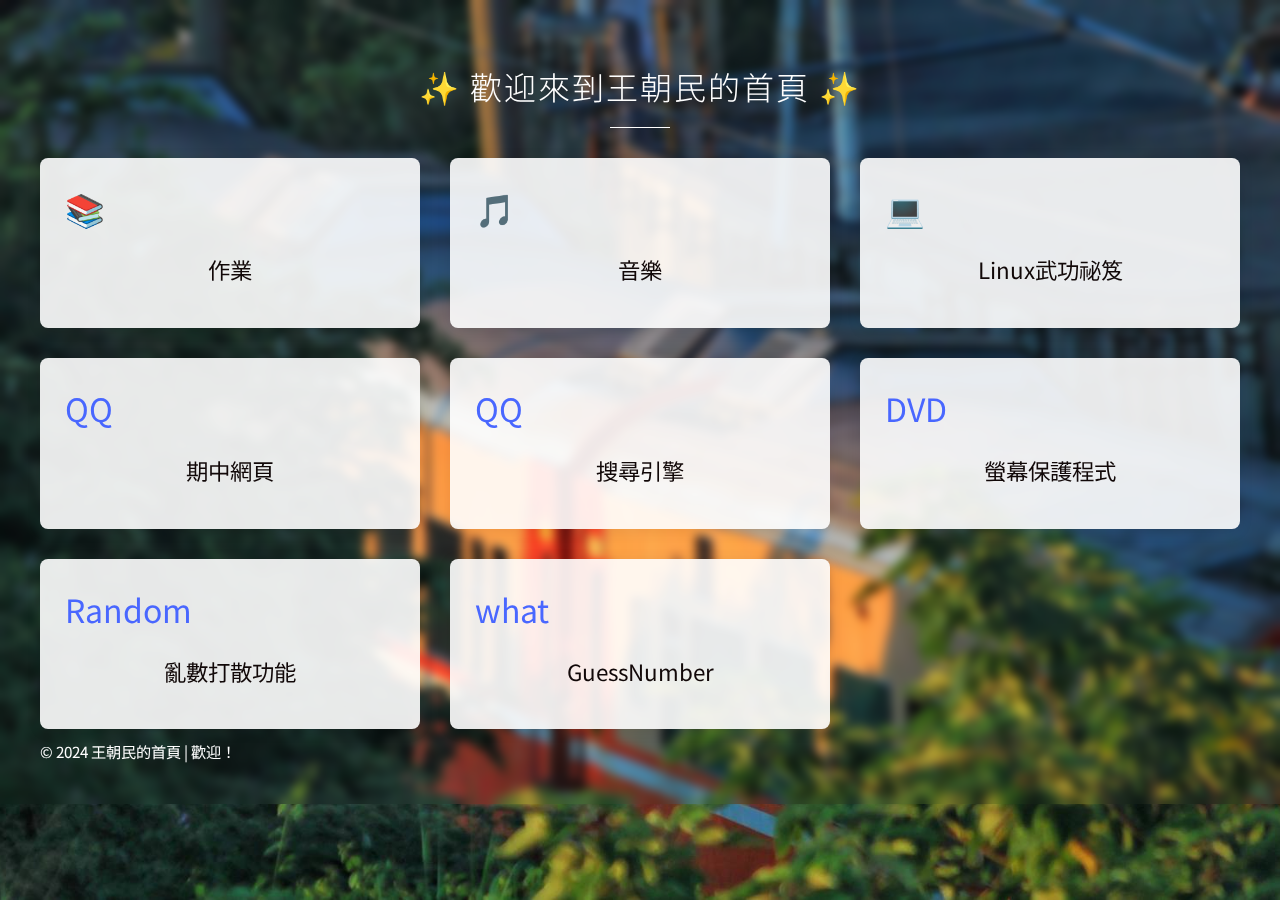
<file: index.htm>
<!DOCTYPE html>
<html lang="en">

<head>
    <meta charset="UTF-8">
    <meta name="viewport" content="width=device-width, initial-scale=1.0, maximum-scale=1.0, user-scalable=no">
    <title>王朝民的首頁</title>
    <link rel="stylesheet" href="./style.css">
</head>

<body>
    <div class="container">
        <header class="main-header">
            <h1>✨ 歡迎來到王朝民的首頁 ✨</h1>
        </header>

        <section class="nav-grid">
            <div class="nav-item">
                <div class="card">
                    <div class="card-content">
                        <a href="wang1.htm">
                            <span class="icon">📚</span>
                            <h2>作業</h2>
                        </a>
                    </div>
                </div>
            </div>
            <div class="nav-item">
                <div class="card">
                    <div class="card-content">
                        <a href="musicshare.htm">
                            <span class="icon">🎵</span>
                            <h2>音樂</h2>
                        </a>
                    </div>
                </div>
            </div>
            <div class="nav-item">
                <div class="card">
                    <div class="card-content">
                        <a href="wang3.htm">
                            <span class="icon">💻</span>
                            <h2>Linux武功祕笈</h2>
                        </a>
                    </div>
                </div>
            </div>
            <div class="nav-item">
                <div class="card">
                    <div class="card-content">
                        <a href="midexam.htm">
                            <span class="icon">QQ</span>
                            <h2>期中網頁</h2>
                        </a>
                    </div>
                </div>
            </div>
            <div class="nav-item">
                <div class="card">
                    <div class="card-content">
                        <a href="serch.htm">
                            <span class="icon">QQ</span>
                            <h2>搜尋引擎</h2>
                        </a>
                    </div>
                </div>
            </div>
            <div class="nav-item">
                <div class="card">
                    <div class="card-content">
                        <a href="scrp.htm">
                            <span class="icon">DVD</span>
                            <h2>螢幕保護程式</h2>
                        </a>
                    </div>
                </div>
            </div>
            <div class="nav-item">
                <div class="card">
                    <div class="card-content">
                        <a href="ran.htm">
                            <span class="icon">Random</span>
                            <h2>亂數打散功能</h2>
                        </a>
                    </div>
                </div>
            </div>
            <div class="nav-item">
                <div class="card">
                    <div class="card-content">
                        <a href="guess1.htm">
                            <span class="icon">what</span>
                            <h2>GuessNumber</h2>
                        </a>
                    </div>
                </div>
            </div>
        </section>

        <footer class="main-footer">
            <div class="footer-content">
                <p>© 2024 王朝民的首頁 | 歡迎！</p>
            </div>
        </footer>
    </div>
</body>

</html>
</file>
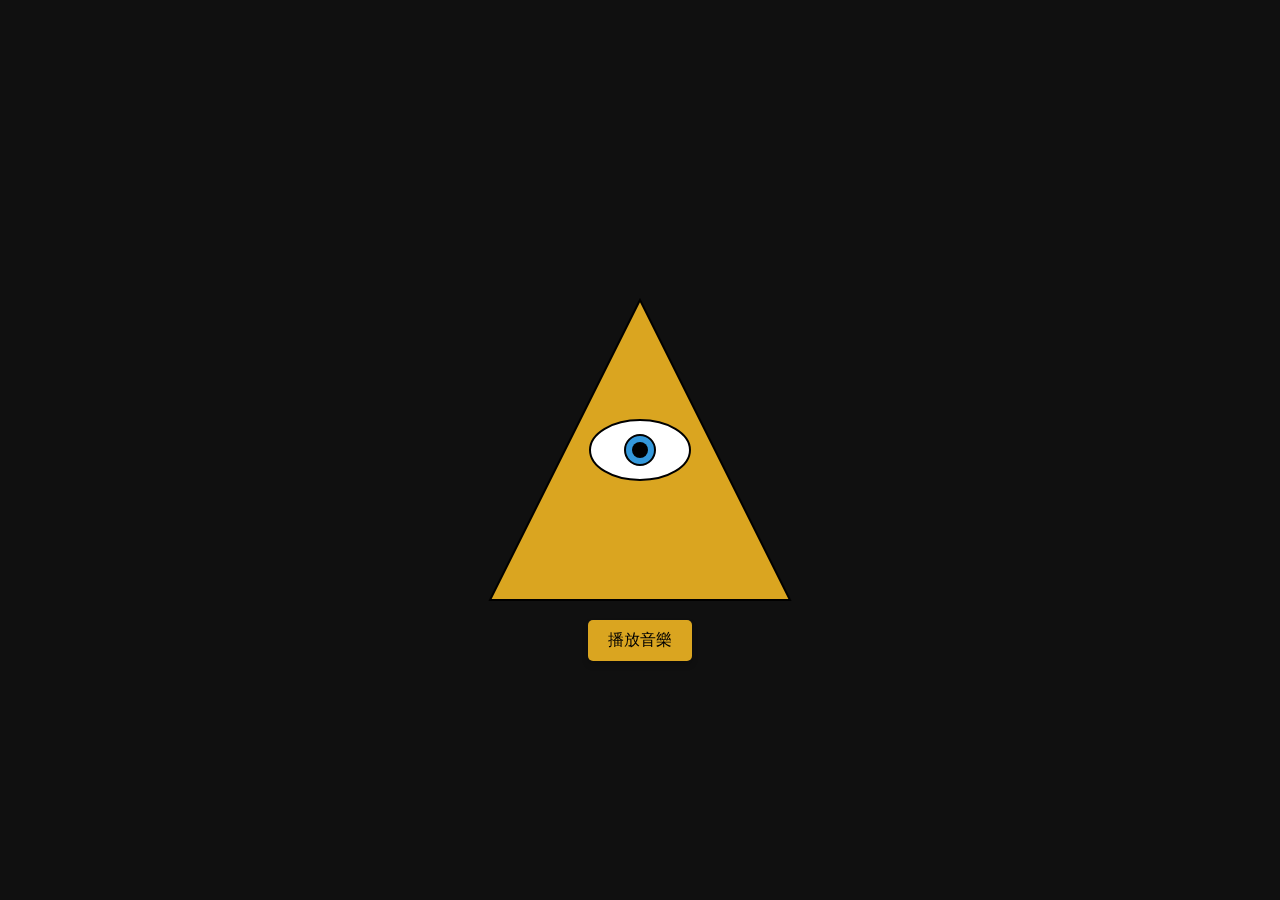
<file: canvas.htm>
<!DOCTYPE html>
<html lang="en">
<head>
  <meta charset="UTF-8">
  <meta name="viewport" content="width=device-width, initial-scale=1.0">
  <title>金字塔之眼 - Canvas版</title>
  <style>
    body {
      margin: 0;
      overflow: hidden;
      background-color: #101010;
    }
    canvas {
      display: block;
    }
    .music-button {
      position: absolute;
      padding: 10px 20px;
      font-size: 16px;
      background-color: goldenrod;
      color: #000;
      border: none;
      border-radius: 5px;
      cursor: pointer;
      box-shadow: 0 4px 6px rgba(0, 0, 0, 0.2);
      transform: translateX(-50%);
    }
    .music-button:hover {
      background-color: orange;
    }
  </style>
</head>
<body>
  <canvas id="pyramidCanvas"></canvas>
  <!-- 播放音樂按鍵 -->
  <button class="music-button" id="playMusicButton">播放音樂</button>
  
  <!-- 音樂來源 -->
  <audio id="backgroundMusic" loop>
    <source src="coolbgm.mp3" type="audio/mp3">
  </audio>

  <script>
    const canvas = document.getElementById("pyramidCanvas");
    const ctx = canvas.getContext("2d");
    const playMusicButton = document.getElementById("playMusicButton");

    canvas.width = window.innerWidth;
    canvas.height = window.innerHeight;

    const centerX = canvas.width / 2; // 畫布中心X軸
    const centerY = canvas.height / 2; // 畫布中心Y軸
    const pyramidHeight = 300; // 金字塔高度

    const eyeWidth = 50; // 眼睛寬度 (縮小版)
    const eyeHeight = 30; // 眼睛高度 (縮小版)
    const pupilRadius = 8; // 瞳孔大小
    const irisRadius = 15; // 眼珠大小

    // 繪製金字塔
    function drawPyramid() {
      ctx.fillStyle = "goldenrod";
      ctx.beginPath();
      ctx.moveTo(centerX, centerY - pyramidHeight / 2); // 金字塔頂點
      ctx.lineTo(centerX - pyramidHeight / 2, centerY + pyramidHeight / 2); // 左下角
      ctx.lineTo(centerX + pyramidHeight / 2, centerY + pyramidHeight / 2); // 右下角
      ctx.closePath();
      ctx.fill();
      ctx.strokeStyle = "black";
      ctx.stroke();
    }

    // 繪製眼睛
    function drawEye(mouseX, mouseY) {
      const eyeX = centerX; // 金字塔中心X軸
      const eyeY = centerY; // 金字塔中心Y軸

      // 眼睛外框 (橢圓)
      ctx.fillStyle = "white";
      ctx.beginPath();
      ctx.ellipse(eyeX, eyeY, eyeWidth, eyeHeight, 0, 0, Math.PI * 2);
      ctx.fill();
      ctx.strokeStyle = "black";
      ctx.lineWidth = 2;
      ctx.stroke();

      // 計算眼珠位置 (跟隨滑鼠)
      const maxDistance = 10; // 眼珠最大偏移距離
      const deltaX = mouseX - eyeX;
      const deltaY = mouseY - eyeY;
      const angle = Math.atan2(deltaY, deltaX);
      const irisX = eyeX + Math.cos(angle) * Math.min(maxDistance, Math.abs(deltaX));
      const irisY = eyeY + Math.sin(angle) * Math.min(maxDistance, Math.abs(deltaY));

      // 眼珠 (藍色)
      ctx.fillStyle = "#3498db";
      ctx.beginPath();
      ctx.arc(irisX, irisY, irisRadius, 0, Math.PI * 2);
      ctx.fill();
      ctx.stroke();

      // 瞳孔 (黑色)
      ctx.fillStyle = "black";
      ctx.beginPath();
      ctx.arc(irisX, irisY, pupilRadius, 0, Math.PI * 2);
      ctx.fill();
    }

    // 動畫主函數
    function animate(mouseX = centerX, mouseY = centerY) {
      ctx.clearRect(0, 0, canvas.width, canvas.height);
      drawPyramid();
      drawEye(mouseX, mouseY);
      requestAnimationFrame(() => animate(mouseX, mouseY));
    }

    // 滑鼠移動事件
    let mouseX = centerX;
    let mouseY = centerY;

    canvas.addEventListener("mousemove", (e) => {
      mouseX = e.clientX;
      mouseY = e.clientY;
    });

    // 初始化動畫
    animate();

    // 音樂播放功能
    const music = document.getElementById("backgroundMusic");
    let isPlaying = false;

    playMusicButton.addEventListener("click", () => {
      if (!isPlaying) {
        music.play();
        playMusicButton.textContent = "暫停音樂";
      } else {
        music.pause();
        playMusicButton.textContent = "播放音樂";
      }
      isPlaying = !isPlaying;
    });

    // 動態設定播放按鍵位置
    function positionPlayButton() {
      const buttonY = centerY + pyramidHeight / 2 + 20; // 金字塔底部 + 20px 間距
      playMusicButton.style.left = `${centerX}px`;
      playMusicButton.style.top = `${buttonY}px`;
    }

    window.addEventListener("resize", () => {
      canvas.width = window.innerWidth;
      canvas.height = window.innerHeight;
      positionPlayButton();
    });

    positionPlayButton(); // 初始設定按鍵位置
  </script>
</body>
</html>
</file>
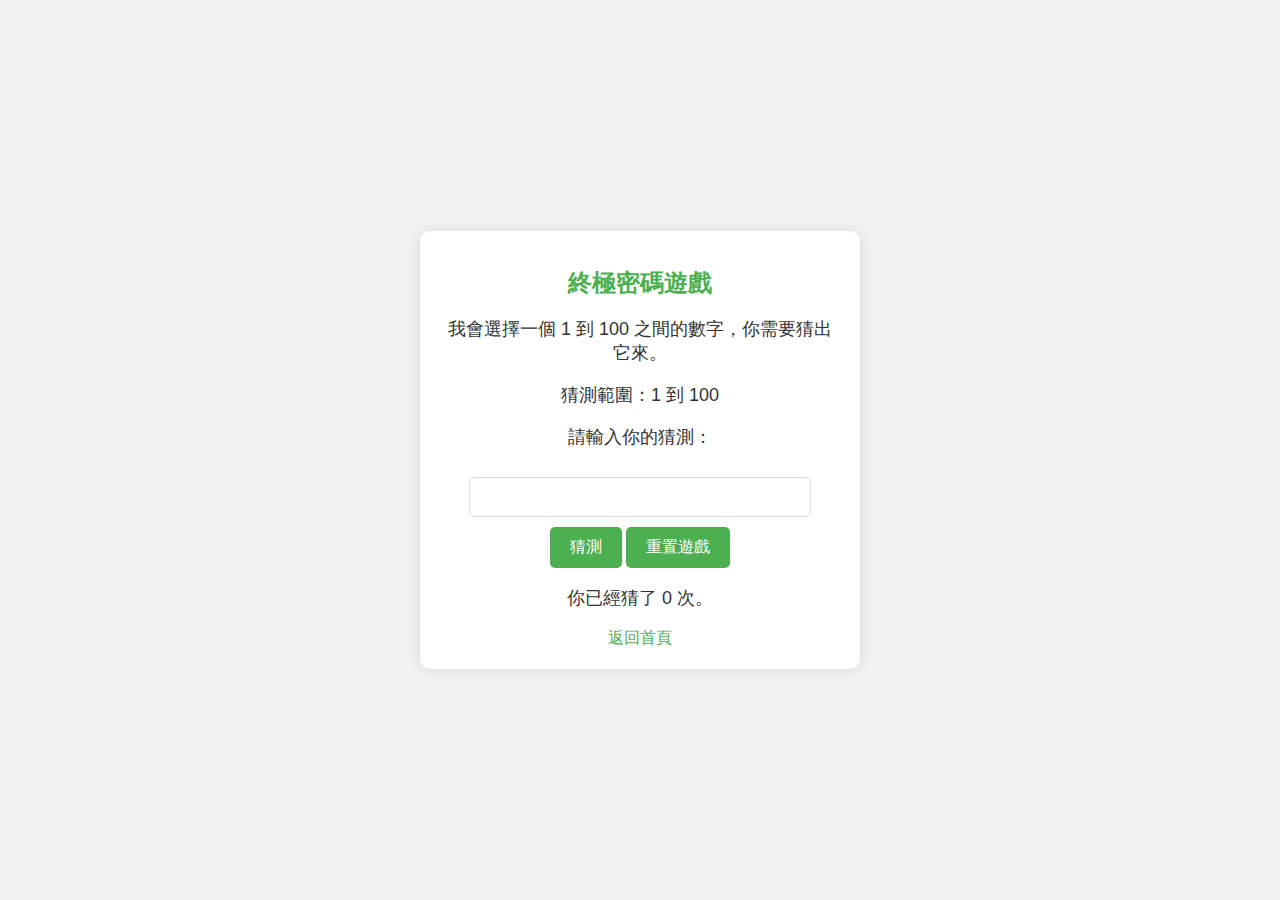
<file: guess1.htm>
<!DOCTYPE html>
<html lang="zh">
<head>
    <meta charset="UTF-8">
    <meta name="viewport" content="width=device-width, initial-scale=1.0">
    <title>終極密碼遊戲</title>
    <style>
        /* 基本樣式 */
        body {
            font-family: Arial, sans-serif;
            background-color: #f2f2f2;
            display: flex;
            justify-content: center;
            align-items: center;
            height: 100vh;
            margin: 0;
            padding: 0;
        }

        .game-container {
            text-align: center;
            background-color: white;
            padding: 20px;
            border-radius: 10px;
            box-shadow: 0 0 15px rgba(0, 0, 0, 0.1);
            width: 90%;
            max-width: 400px;
            transition: transform 0.3s;
        }

        h1 {
            font-size: 24px;
            color: #4CAF50;
        }

        input[type="number"] {
            padding: 10px;
            margin: 10px 0;
            width: 80%;
            font-size: 16px;
            border: 1px solid #ddd;
            border-radius: 5px;
        }

        button {
            padding: 10px 20px;
            font-size: 16px;
            background-color: #4CAF50;
            color: white;
            border: none;
            border-radius: 5px;
            cursor: pointer;
            transition: transform 0.3s ease, background-color 0.3s ease;
        }

        button:hover {
            background-color: #45a049;
            transform: translateY(-5px); /* 按鈕浮起效果 */
        }

        p {
            font-size: 18px;
            color: #333;
        }

        /* 響應式設計 */
        @media (max-width: 600px) {
            .game-container {
                padding: 15px;
                width: 95%;
            }

            input[type="number"] {
                width: 90%;
            }

            button {
                width: 100%;
            }
        }

        /* 返回首頁按鈕樣式 */
        .home-link {
            margin-top: 20px;
            font-size: 16px;
            color: #4CAF50;
            text-decoration: none;
        }

        .home-link:hover {
            text-decoration: underline;
        }
    </style>
</head>
<body>
    <div class="game-container">
        <h1>終極密碼遊戲</h1>
        <p>我會選擇一個 1 到 100 之間的數字，你需要猜出它來。</p>
        <div class="game-info">
            <p>猜測範圍：<span id="range">1 到 100</span></p>
            <p>請輸入你的猜測：</p>
            <input type="number" id="guessInput" min="1" max="100">
            <button onclick="checkGuess()">猜測</button>
            <button onclick="resetGame()">重置遊戲</button>
        </div>
        <p id="message"></p>
        <p id="attempts">你已經猜了 0 次。</p>
        <!-- 返回首頁連結 -->
        <a href="index.htm" class="home-link">返回首頁</a>
    </div>

    <script>
        let numberToGuess, low, high, attempts;

        // 啟動遊戲
        function startGame() {
            numberToGuess = Math.floor(Math.random() * 100) + 1; // 隨機數字 1 到 100
            low = 1;
            high = 100;
            attempts = 0;

            // 初始化顯示內容
            document.getElementById("message").textContent = '';
            document.getElementById("attempts").textContent = `你已經猜了 0 次。`;
            document.getElementById("range").textContent = `${low} 到 ${high}`;
            document.getElementById("guessInput").value = '';
        }

        // 開始遊戲
        startGame();

        // 檢查猜測
        function checkGuess() {
            let guess = parseInt(document.getElementById("guessInput").value);
            let message = document.getElementById("message");
            let attemptsDisplay = document.getElementById("attempts");
            let rangeDisplay = document.getElementById("range");

            // 檢查輸入是否為有效數字
            if (isNaN(guess) || guess < 1 || guess > 100) {
                message.textContent = "請輸入有效的數字，範圍是 1 到 100！";
                return;
            }

            attempts++;

            if (guess < numberToGuess) {
                low = guess + 1;
                message.textContent = `錯誤！數字大於 ${guess}，請再試一次。`;
            } else if (guess > numberToGuess) {
                high = guess - 1;
                message.textContent = `錯誤！數字小於 ${guess}，請再試一次。`;
            } else {
                message.textContent = `恭喜！你猜對了！正確答案是 ${numberToGuess}。`;
            }

            // 更新範圍和猜測次數顯示
            rangeDisplay.textContent = `${low} 到 ${high}`;
            attemptsDisplay.textContent = `你已經猜了 ${attempts} 次。`;
        }

        // 重置遊戲
        function resetGame() {
            startGame();  // 重新開始遊戲
        }

        // 綁定Enter鍵按下事件
        document.getElementById("guessInput").addEventListener("keydown", function(event) {
            if (event.key === "Enter") {
                checkGuess();  // 按下Enter鍵時觸發猜測
            }
        });
    </script>
</body>
</html>
</file>
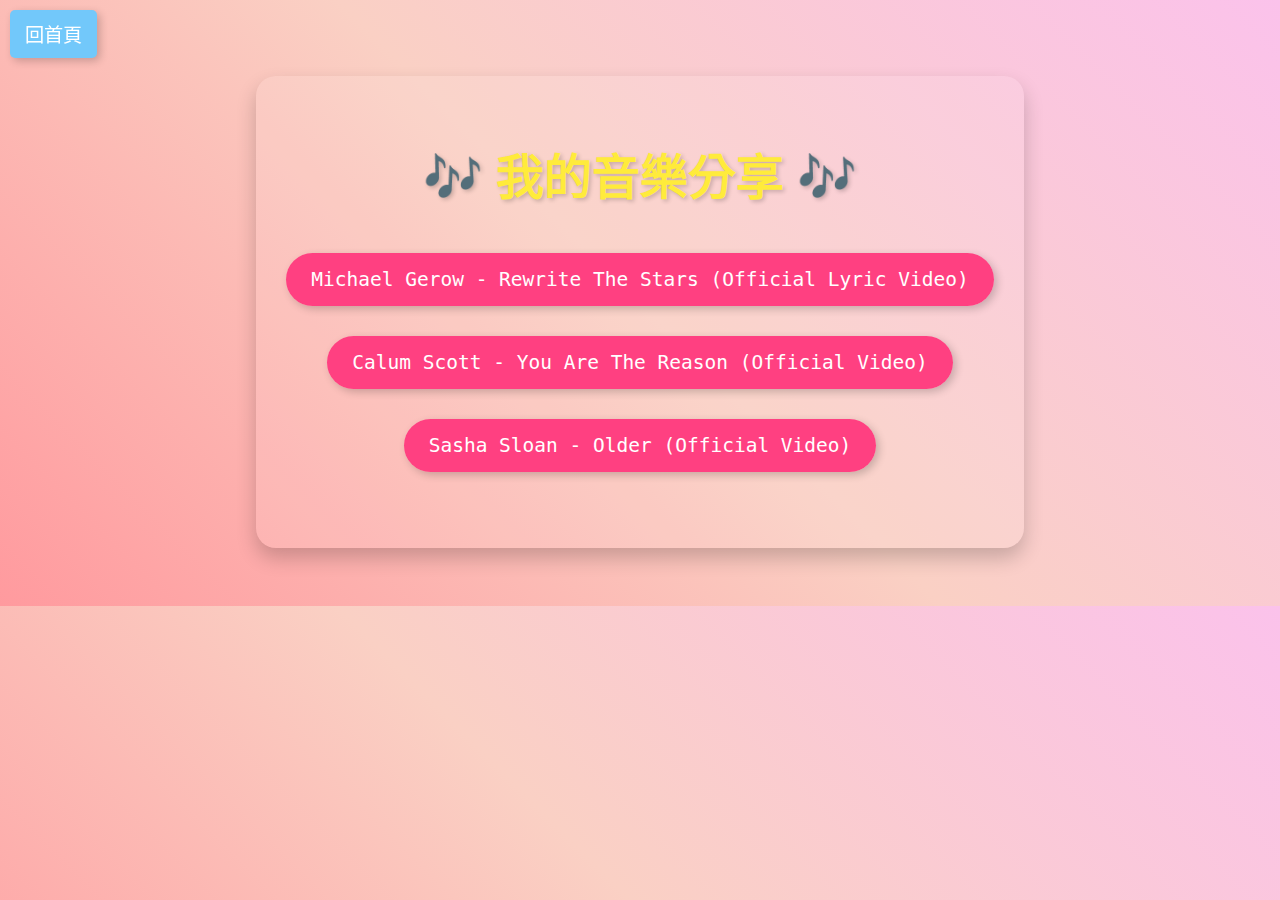
<file: musicshare.htm>
<!DOCTYPE html>
<html lang="zh-TW">
<head>
    <meta charset="UTF-8">
    <meta name="viewport" content="width=device-width, initial-scale=1.0">
    <title>音樂分享</title>
    <style>
        body {
            font-family: 'Comic Sans MS', cursive, sans-serif;
            background: linear-gradient(45deg, #ff9a9e, #fad0c4 50%, #fbc2eb);
            text-align: center;
            padding: 50px;
            color: white;
            animation: colorShift 10s infinite alternate;
        }

        @keyframes colorShift {
            0% { background: linear-gradient(45deg, #ff9a9e, #fad0c4 50%, #fbc2eb); }
            50% { background: linear-gradient(45deg, #a18cd1, #fbc2eb 50%, #fad0c4); }
            100% { background: linear-gradient(45deg, #fbc2eb, #fad0c4 50%, #ff9a9e); }
        }

        h1 {
            color: #ffeb3b;
            font-size: 3em;
            text-shadow: 2px 2px 4px rgba(0, 0, 0, 0.2);
            margin-bottom: 30px;
        }

        ul {
            list-style-type: none;
            padding: 0;
        }

        li {
            margin: 15px 0;
        }

        a {
            text-decoration: none;
            color: #ffffff;
            background: #ff4081;
            padding: 15px 25px;
            border-radius: 50px;
            font-size: 1.5em;
            box-shadow: 3px 3px 8px rgba(0, 0, 0, 0.2);
            transition: all 0.3s ease;
        }

        a:hover {
            background: #ffeb3b;
            color: #ff4081;
            transform: scale(1.1);
        }

        .container {
            background-color: rgba(255, 255, 255, 0.1);
            padding: 30px;
            border-radius: 20px;
            box-shadow: 0 10px 20px rgba(0, 0, 0, 0.2);
            display: inline-block;
        }
        .home-button {
            position: fixed;
            top: 10px;
            left: 10px;
            background-color: #72c8fa;
            color: white;
            padding: 10px 15px;
            text-decoration: none;
            border-radius: 5px;
            font-size: 1.2em;
            transition: background-color 0.3s ease;
        }
        .home-button:hover {
            background-color: #5aabd8;
        }

        .home-button {
            position: fixed;
            top: 10px;
            left: 10px;
            background-color: #72c8fa;
            color: white;
            padding: 10px 15px;
            text-decoration: none;
            border-radius: 5px;
            font-size: 1.2em;
            transition: background-color 0.3s ease;
        }
        .home-button:hover {
            background-color: #5aabd8;
        }
    </style>
</head>
<body>
    <a href="index.htm" class="home-button">回首頁</a><br>
    <div class="container">
        <h1>🎶 我的音樂分享 🎶</h1>
        <ul>
            <pre>
                <li><a href="https://youtu.be/ABpYcuIkh4A?si=TDA4Syo-fToAN_oa" target="_blank">Michael Gerow - Rewrite The Stars (Official Lyric Video)</a></li>
                 <li><a href="https://youtu.be/ShZ978fBl6Y?si=LsXGYgrai59pj08Z" target="_blank">Calum Scott - You Are The Reason (Official Video)</a></li>
                <li><a href="https://youtu.be/Rb_tqxQKSPM?si=e0i3nlTGhOfW3Qq8" target="_blank">Sasha Sloan - Older (Official Video)</a></li>
            </pre>
            
        </ul>
    </div>
</body>
</html>
</file>
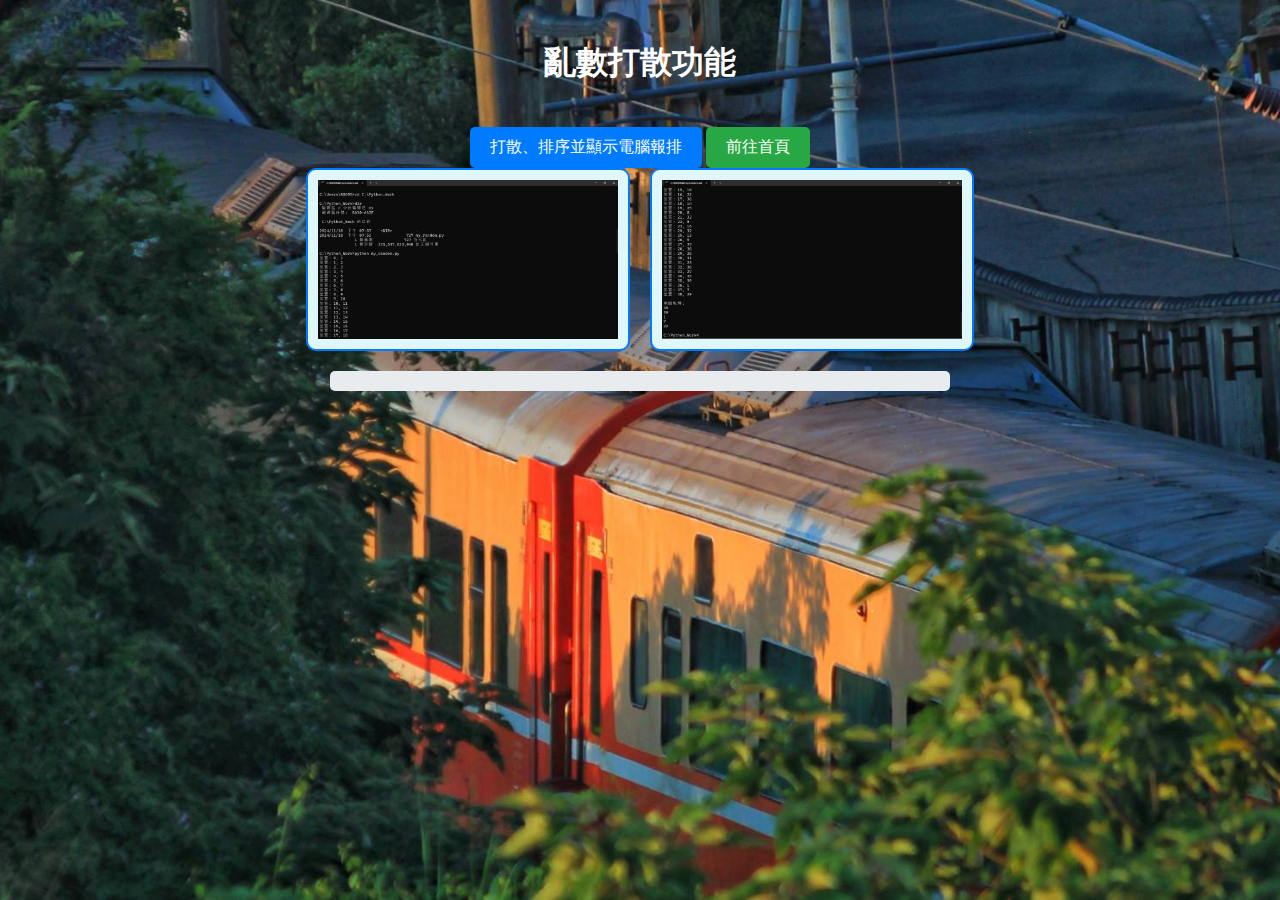
<file: ran.htm>
<!DOCTYPE html>
<html lang="en">

<head>
    <meta charset="UTF-8">
    <meta name="viewport" content="width=device-width, initial-scale=1.0">
    <title>打散功能</title>
    <style>
        body {
            font-family: Arial, sans-serif;
            background: url('296879.jpg') no-repeat center center fixed;
            background-size: cover;
            color: #333;
            text-align: center;
            margin: 0;
            padding: 20px;
        }

        h1 {
            color: #fff;
        }

        button {
            background-color: #007bff;
            color: #fff;
            border: none;
            padding: 10px 20px;
            font-size: 16px;
            cursor: pointer;
            border-radius: 5px;
            margin-top: 20px;
        }

        button:hover {
            background-color: #0056b3;
        }

        .container {
            display: flex;
            flex-wrap: wrap;
            justify-content: center;
            gap: 20px;
            margin-bottom: 20px;
        }

        img {
            width: 300px;
            height: auto;
            border: 2px solid #007bff;
            border-radius: 10px;
            background-color: #e0f7fa;
            padding: 10px;
        }

        pre {
            background-color: #e9ecef;
            padding: 10px;
            border-radius: 5px;
            text-align: left;
            max-width: 600px;
            margin: 20px auto;
            overflow-x: auto;
            color: #333;
        }

        @media (max-width: 768px) {
            img {
                width: 100%;
            }
        }

        .link-button {
            display: inline-block;
            background-color: #28a745;
            color: white;
            padding: 10px 20px;
            text-align: center;
            text-decoration: none;
            font-size: 16px;
            border-radius: 5px;
            margin-top: 10px;
        }

        .link-button:hover {
            background-color: #218838;
        }
    </style>
    <script>
        function ran_f() {
            let output = document.getElementById("output");
            output.textContent = "";

            // 建立數字陣列
            let a = [];
            for (let i = 1; i <= 10; i++) {
                a[i - 1] = i;
            }

            // 隨機打散數字
            for (let i = 9; i > 0; i--) {
                let r = Math.floor(Math.random() * (i + 1));
                let c = a[i];
                a[i] = a[r];
                a[r] = c;
            }

            // 顯示打散後的結果
            output.textContent += "打散後:\n";
            for (let i = 0; i < 10; i++) {
                output.textContent += `位置: ${i}, ${a[i]}\n`;
            }

            // 排序打散後的結果
            let sortedArray = [...a].sort((x, y) => x - y);

            // 顯示排序後的結果
            output.textContent += "\n排序後:\n";
            for (let i = 0; i < sortedArray.length; i++) {
                output.textContent += `位置: ${i}, ${sortedArray[i]}\n`;
            }

            // 電腦報排機制: 隨機選取 1~10 的五個數字
            let reportNumbers = [];
            while (reportNumbers.length < 5) {
                let randomNum = Math.floor(Math.random() * 10) + 1;
                if (!reportNumbers.includes(randomNum)) {
                    reportNumbers.push(randomNum);
                }
            }

            // 排序電腦報排數字
            reportNumbers.sort((x, y) => x - y);

            // 顯示電腦報排結果
            output.textContent += "\n電腦報排:\n";
            for (let i = 0; i < reportNumbers.length; i++) {
                output.textContent += `位置: ${i}, ${reportNumbers[i]}\n`;
            }

            // 比較最大值
            let max = a[0];
            let compareResults = "\n比對過程:\n";
            for (let i = 1; i < a.length; i++) {
                compareResults += `比對 ${max} 與 ${a[i]}，較大者為 ${Math.max(max, a[i])}\n`;
                if (a[i] > max) {
                    max = a[i];
                }
            }

            // 顯示比對結果和最大值
            output.textContent += compareResults;
            output.textContent += `\n最大值為: ${max}\n`;
        }
    </script>
</head>

<body>
    <h1>亂數打散功能</h1>
    <button onclick="ran_f()">打散、排序並顯示電腦報排</button>
    <a href="index.htm" class="link-button">前往首頁</a>
    <div class="container">
        <img src="Py_ran1.jpg" alt="描述圖片的內容" />
        <img src="Py_ran2.jpg" alt="描述圖片的內容" />
    </div>
    <pre id="output"></pre>
</body>

</html>
</file>
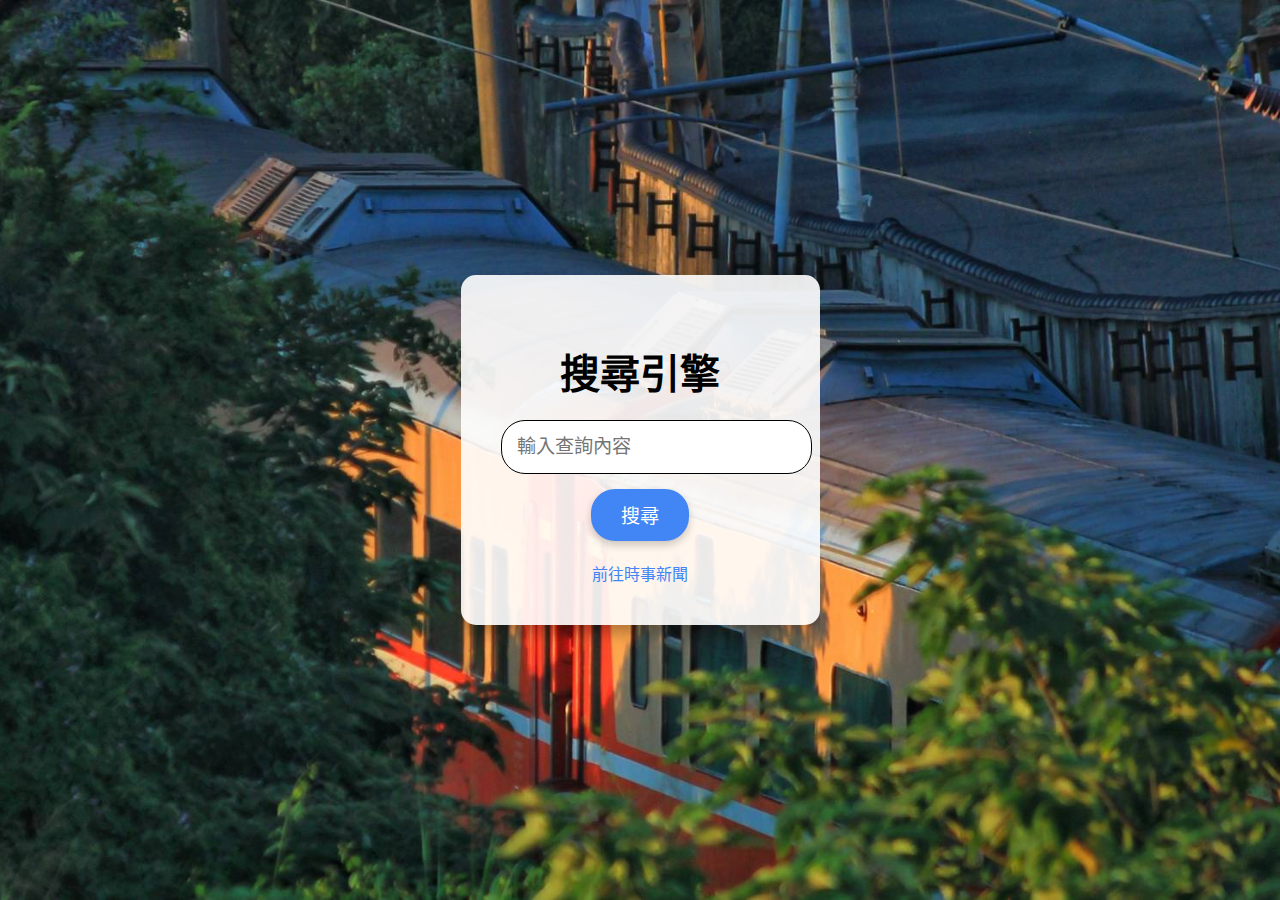
<file: serch.htm>
<!DOCTYPE html>
<html lang="zh-TW">
<head>
    <meta charset="UTF-8">
    <meta name="viewport" content="width=device-width, initial-scale=1.0">
    <title>互動式搜尋引擎</title>
    <style>
        /* 全局樣式 */
        body, html {
            margin: 0;
            padding: 0;
            height: 100%;
            display: flex;
            justify-content: center;
            align-items: center;
            font-family: Arial, sans-serif;
            color: #333;
            background: url('296879.jpg') no-repeat center center fixed;
            background-size: cover;
            overflow: hidden;
        }

        /* 搜尋容器樣式 */
        .search-container {
            text-align: center;
            padding: 40px;
            border-radius: 15px;
            background: rgba(255, 255, 255, 0.9);
            box-shadow: 0 8px 16px rgba(0, 0, 0, 0.3);
            width: 100%;
            max-width: 600px;
        }

        /* 標題樣式 */
        .search-container h1 {
            font-size: 2.5em;
            margin-bottom: 20px;
            color: #000;
        }

        /* 搜尋框樣式 */
        .search-box {
            padding: 15px;
            width: 100%;
            font-size: 1.2em;
            border: 1px solid #000000;
            border-radius: 24px;
            outline: none;
            transition: box-shadow 0.3s ease;
        }

        .search-box:focus {
            box-shadow: 0 0 5px rgba(66, 133, 244, 1);
            border-color: #4285f4;
        }

        /* 搜尋按鈕樣式 */
        .search-button {
            padding: 12px 30px;
            font-size: 1.2em;
            margin-top: 15px;
            cursor: pointer;
            background: #4285f4;
            color: white;
            border: none;
            border-radius: 24px;
            transition: all 0.3s ease;
            box-shadow: 0 4px 8px rgba(0, 0, 0, 0.2);
        }

        /* 按鈕滑鼠懸停與按下效果 */
        .search-button:hover {
            background: #357ae8;
        }

        .search-button:active {
            background: #2b6fb3;
        }

        /* 下方連結樣式 */
        .news-link {
            margin-top: 20px;
            display: block;
            color: #4285f4;
            text-decoration: none;
            font-size: 1em;
        }

        .news-link:hover {
            text-decoration: underline;
        }

        /* 響應式樣式 */
        @media (max-width: 768px) {
            .search-container {
                padding: 20px;
            }

            .search-container h1 {
                font-size: 2em;
            }

            .search-box {
                font-size: 1em;
                padding: 12px;
            }

            .search-button {
                font-size: 1em;
                padding: 10px 20px;
            }
        }

        @media (max-width: 480px) {
            .search-container {
                padding: 15px;
            }

            .search-container h1 {
                font-size: 1.5em;
            }

            .search-box {
                font-size: 0.9em;
                padding: 10px;
            }

            .search-button {
                font-size: 0.9em;
                padding: 8px 15px;
            }
        }
    </style>
</head>
<body>
    <div class="search-container">
        <h1>搜尋引擎</h1>
        <form action="https://www.google.com/search" method="get">
            <input type="text" name="q" class="search-box" placeholder="輸入查詢內容">
            <br>
            <button type="submit" class="search-button">搜尋</button>
        </form>
        <a href="https://news.google.com/" class="news-link">前往時事新聞</a>
    </div>
</body>
</html>
</file>
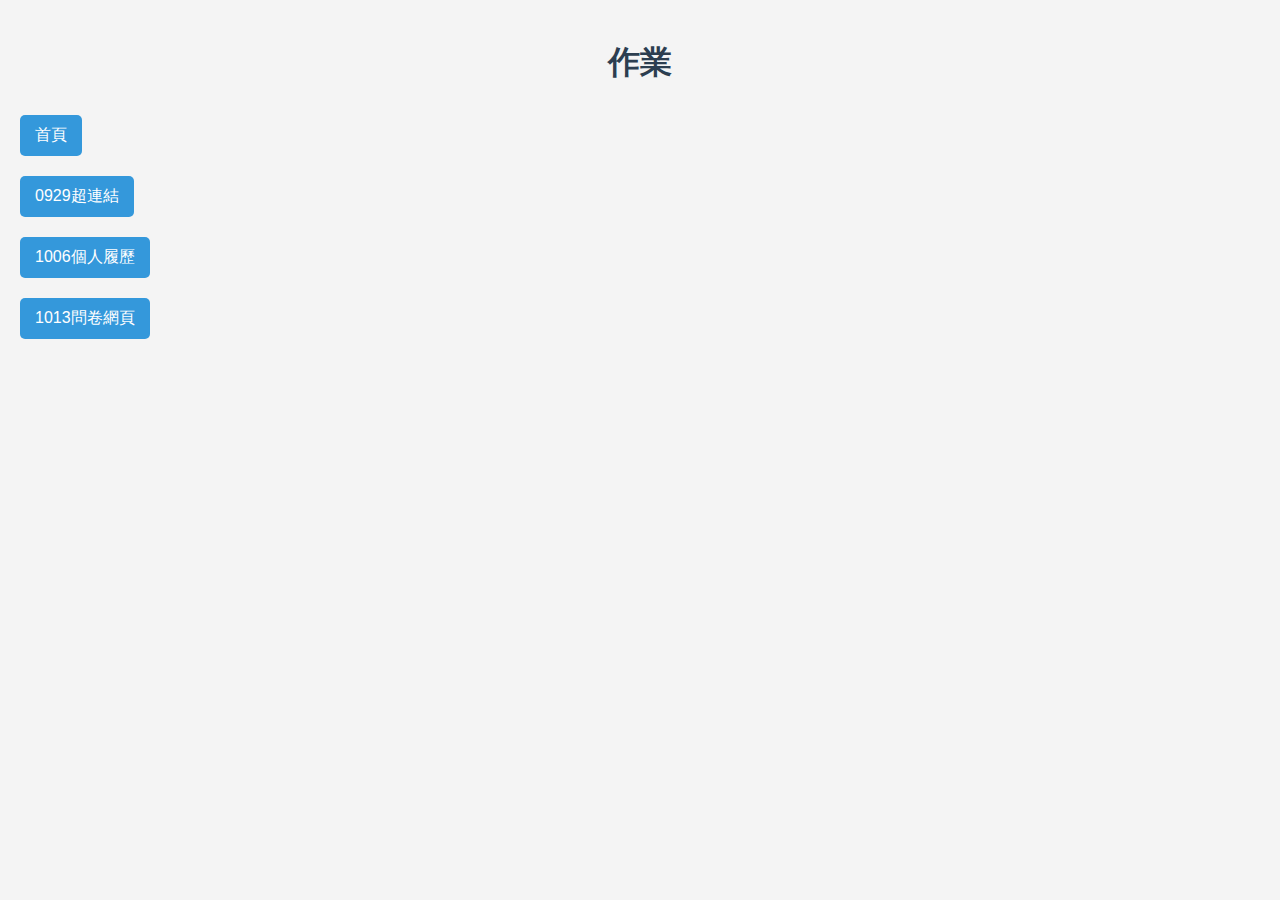
<file: wang1.htm>
<!DOCTYPE html>
<html lang="en">
<head>
    <meta charset="UTF-8">
    <meta name="viewport" content="width=device-width, initial-scale=1.0">
    <title>作業</title>
</head>
<style>
    /* CSS樣式 */
    body {
        font-family: Arial, sans-serif;
        background-color: #f4f4f4;
        color: #333;
        margin: 0;
        padding: 20px;
    }

    h1 {
        color: #2c3e50;
        text-align: center;
        margin-bottom: 20px;
    }

    h2 {
        color: #2980b9;
        margin-bottom: 10px;
    }

    a {
        display: inline-block;
        margin: 10px 0;
        padding: 10px 15px;
        background-color: #3498db;
        color: white;
        text-decoration: none;
        border-radius: 5px;
        transition: background-color 0.3s ease;
    }

    a:hover {
        background-color: #2980b9;
    }
</style>
<body>
    <h1>作業</h1>
    <a href="index.htm">首頁</a><br>
    <a href="wang11.htm">0929超連結</a><br>
    <a href="wang12.htm">1006個人履歷</a><br>
    <a href="wang13.htm">1013問卷網頁</a><br>
</body>
</html>
</file>
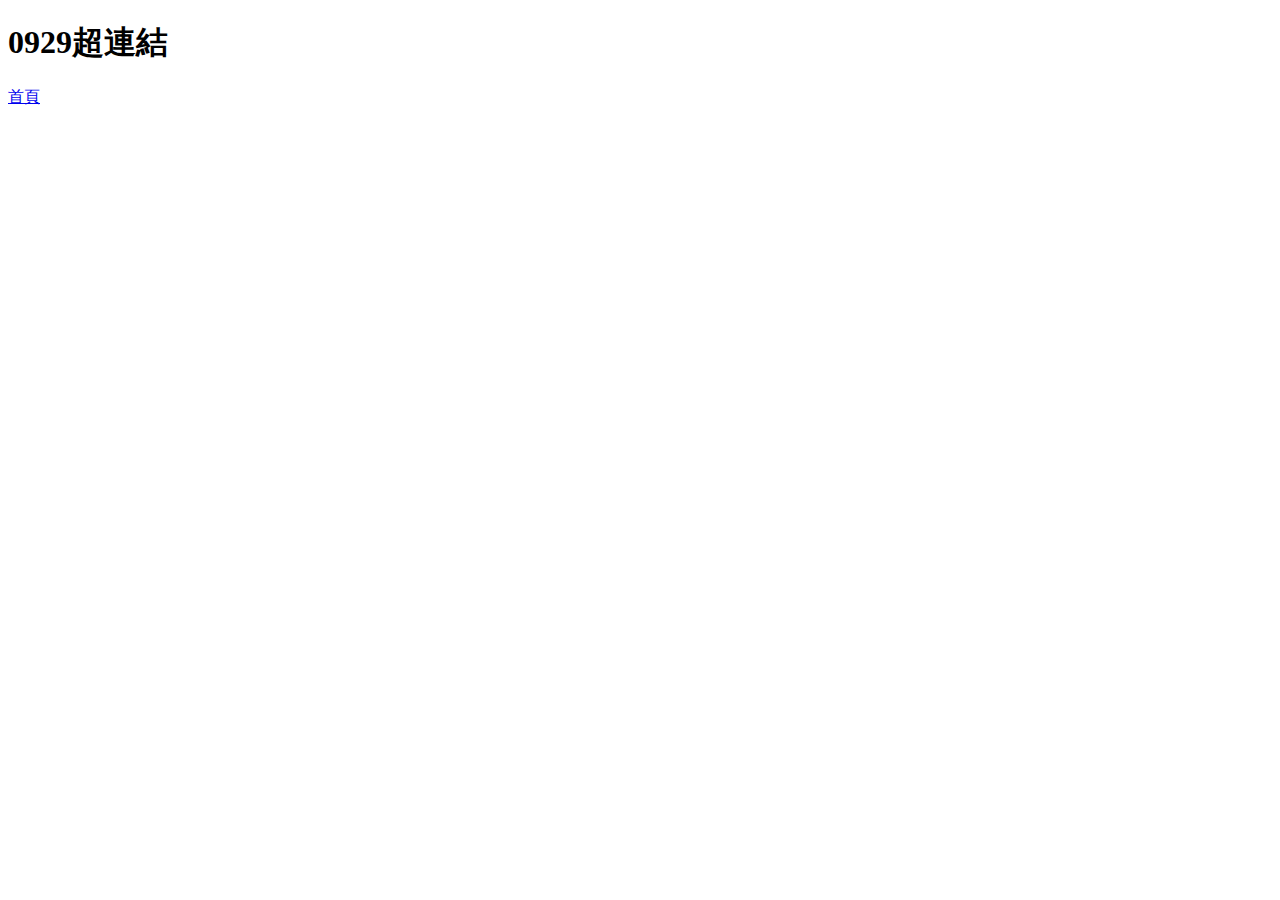
<file: wang11.htm>
<!DOCTYPE html>
<html lang="en">
<head>
    <meta charset="UTF-8">
    <meta name="viewport" content="width=device-width, initial-scale=1.0">
    <title>0929超連結</title>
</head>
<body>
    <h1>0929超連結</h1>
    <a href="index.htm">首頁</a><br>
   
    
</body>
</html>
</file>
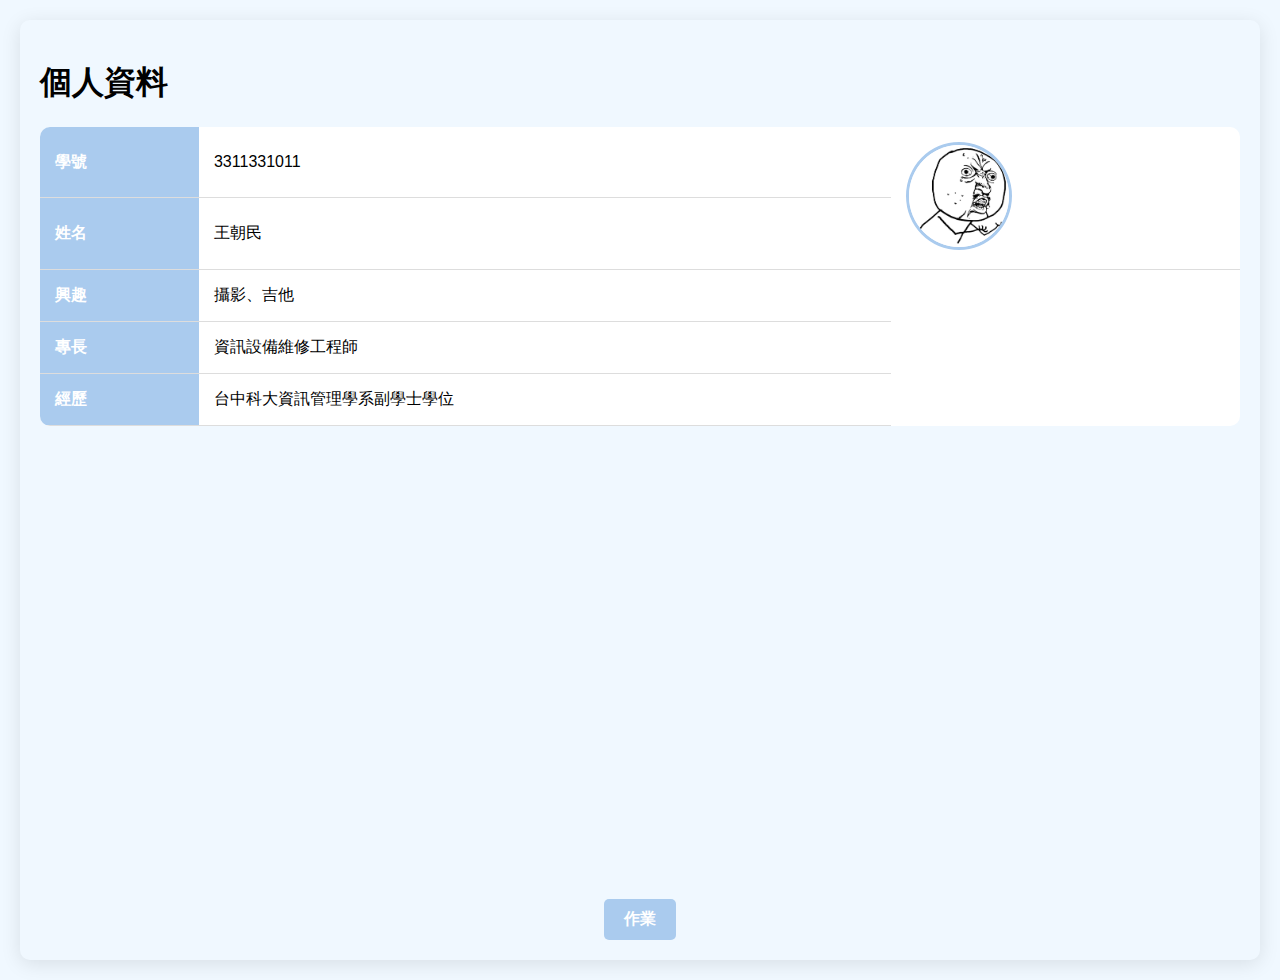
<file: wang12.htm>
<!DOCTYPE html>
<html lang="en">
<head>
    <meta charset="UTF-8">
    <meta name="viewport" content="width=device-width, initial-scale=1.0">
    <title>個人資料</title>
    <style>
        body {
            font-family: Arial, sans-serif;
            background-color: #f0f8ff;
            margin: 20px;
            padding: 20px;
            border-radius: 10px;
            box-shadow: 0 4px 20px rgba(0, 0, 0, 0.1);
            position: relative; /* 使其相對定位 */
            min-height: 100vh; /* 保證頁面至少滿足視窗高度 */
        }
        table {
            width: 100%;
            border-collapse: collapse;
            margin-top: 20px;
            background-color: #ffffff;
            border-radius: 10px;
            overflow: hidden;
        }
        th, td {
            padding: 15px;
            text-align: left;
            border-bottom: 1px solid #ddd;
        }
        tr:hover {
            background-color: #f1f1f1;
        }
        img {
            border-radius: 50%;
            border: 3px solid #aacbee;
        }
        th {
            background-color: #aacbee;
            color: white;
        }
        .footer {
            position: absolute; /* 絕對定位 */
            bottom: 20px; /* 距離底部20px */
            left: 50%;
            transform: translateX(-50%); /* 水平居中 */
            text-align: center;
        }
        .footer a {
            display: inline-block;
            text-decoration: none;
            color: #ffffff;
            background-color: #aacbee;
            font-weight: bold;
            padding: 10px 20px;
            border-radius: 5px;
            transition: background-color 0.3s;
        }
        .footer a:hover {
            background-color: #aacbee; /* 懸停時的顏色 */
        }
    </style>
</head>
<body>
    <h1>個人資料</h1>
    <table>
        <tr>
            <th>學號</th>
            <td>3311331011</td>
            <td colspan="2" rowspan="2"><img src="12.jpg" width="100" alt="Profile Picture"></td>
        </tr>
        <tr>
            <th>姓名</th>
            <td>王朝民</td>
        </tr>
        <tr>
            <th>興趣</th>
            <td>攝影、吉他</td>
        </tr>
        <tr>
            <th>專長</th>
            <td>資訊設備維修工程師</td>
        </tr>
        <tr>
            <th>經歷</th>
            <td>台中科大資訊管理學系副學士學位</td>
        </tr>
    </table>

    <div class="footer">
        <a href="wang1.htm">作業</a>
    </div>
</body>
</html>
</file>
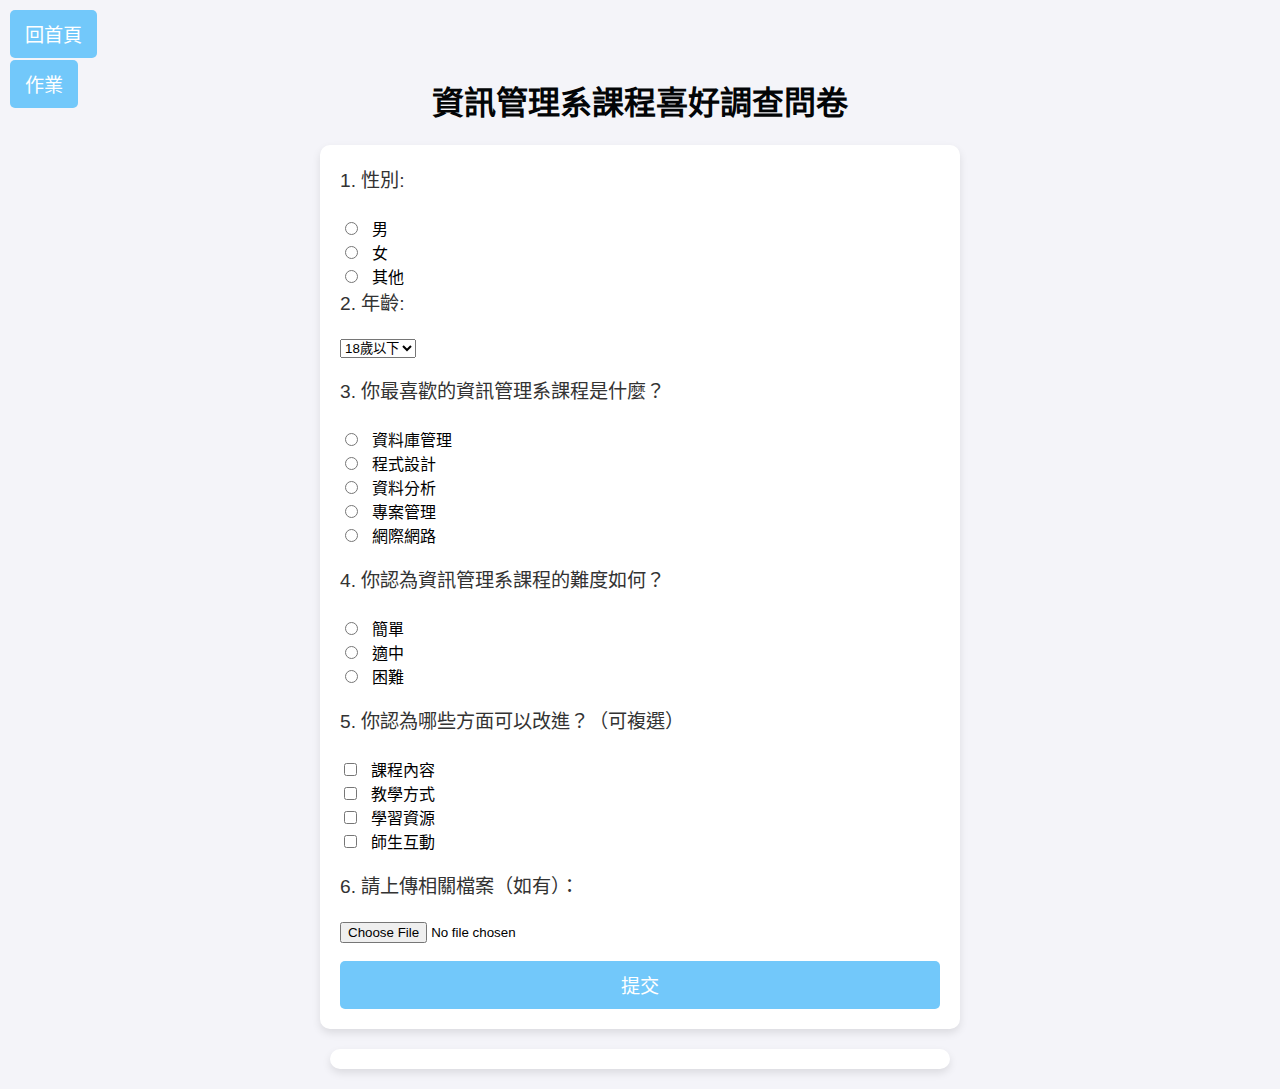
<file: wang13.htm>
<!DOCTYPE html>
<html lang="zh-TW">
<head>
    <meta charset="UTF-8">
    <meta name="viewport" content="width=device-width, initial-scale=1.0">
    <title>資訊管理系課程喜好調查問卷</title>
    <style>
        body {
            font-family: 'Arial', sans-serif;
            margin: 20px;
            background-color: #f4f4f9;
        }
        .home-button {
            position: fixed;
            top: 10px;
            left: 10px;
            background-color: #72c8fa;
            color: white;
            padding: 10px 15px;
            text-decoration: none;
            border-radius: 5px;
            font-size: 1.2em;
            transition: background-color 0.3s ease;
        }
        .home-button:hover {
            background-color: #5aabd8;
        }
        .hw-button {
            position: fixed;
            top: 60px;
            left: 10px;
            background-color: #72c8fa;
            color: white;
            padding: 10px 15px;
            text-decoration: none;
            border-radius: 5px;
            font-size: 1.2em;
            transition: background-color 0.3s ease;
        }
        .hw-button:hover {
            background-color: #5aabd8;
        }
        h1 {
            text-align: center;
            color: #030507;
        }
        form {
            max-width: 600px;
            margin: 0 auto;
            padding: 20px;
            background-color: #fff;
            border-radius: 10px;
            box-shadow: 0 4px 8px rgba(0, 0, 0, 0.1);
        }
        label {
            font-size: 1.2em;
            color: #333;
            margin-bottom: 5px;
            display: block;
        }
        input[type="radio"], input[type="checkbox"] {
            margin-right: 10px;
        }
        select, input[type="radio"], input[type="checkbox"], input[type="file"] {
            cursor: pointer;
        }
        input[type="radio"]:hover, input[type="checkbox"]:hover {
            transform: scale(1.1);
            transition: 0.2s;
        }
        input[type="radio"]:checked, input[type="checkbox"]:checked {
            accent-color: #72c8fa;
        }
        button {
            display: block;
            width: 100%;
            padding: 10px;
            background-color: #72c8fa;
            color: white;
            font-size: 1.2em;
            border: none;
            border-radius: 5px;
            cursor: pointer;
            transition: background-color 0.3s ease;
        }
        button:hover {
            background-color: #5aabd8;
        }
        button:active {
            background-color: #4893b6;
        }
        .result {
            max-width: 600px;
            margin: 20px auto;
            padding: 10px;
            background-color: #fff;
            border-radius: 10px;
            box-shadow: 0 4px 8px rgba(0, 0, 0, 0.1);
        }
        .result p {
            font-size: 1.1em;
            color: #333;
        }
    </style>
</head>
<body>

    <a href="index.htm" class="home-button">回首頁</a><br>
    <a href="wang1.htm" class="hw-button">作業</a><br>
    <h1>資訊管理系課程喜好調查問卷</h1>

    <form id="surveyForm" enctype="multipart/form-data">
        <label for="gender">1. 性別:</label><br>
        <input type="radio" id="male" name="gender" value="男"> 男<br>
        <input type="radio" id="female" name="gender" value="女"> 女<br>
        <input type="radio" id="other" name="gender" value="其他"> 其他<br>

        <label for="age">2. 年齡:</label><br>
        <select id="age" name="age">
            <option value="18歲以下">18歲以下</option>
            <option value="18-25歲">18-25歲</option>
            <option value="26-35歲">26-35歲</option>
            <option value="36-45歲">36-45歲</option>
            <option value="46歲以上">46歲以上</option>
        </select><br><br>

        <label for="favoriteCourse">3. 你最喜歡的資訊管理系課程是什麼？</label><br>
        <input type="radio" id="database" name="favoriteCourse" value="資料庫管理"> 資料庫管理<br>
        <input type="radio" id="programming" name="favoriteCourse" value="程式設計"> 程式設計<br>
        <input type="radio" id="dataAnalysis" name="favoriteCourse" value="資料分析"> 資料分析<br>
        <input type="radio" id="projectManagement" name="favoriteCourse" value="專案管理"> 專案管理<br>
        <input type="radio" id="networking" name="favoriteCourse" value="網路管理"> 網際網路<br><br>

        <label for="difficulty">4. 你認為資訊管理系課程的難度如何？</label><br>
        <input type="radio" id="easy" name="difficulty" value="簡單"> 簡單<br>
        <input type="radio" id="moderate" name="difficulty" value="適中"> 適中<br>
        <input type="radio" id="hard" name="difficulty" value="困難"> 困難<br><br>

        <label for="improvement">5. 你認為哪些方面可以改進？（可複選）</label><br>
        <input type="checkbox" id="content" name="improvement" value="課程內容"> 課程內容<br>
        <input type="checkbox" id="teaching" name="improvement" value="教學方式"> 教學方式<br>
        <input type="checkbox" id="resources" name="improvement" value="學習資源"> 學習資源<br>
        <input type="checkbox" id="interaction" name="improvement" value="師生互動"> 師生互動<br><br>

        <label for="fileUpload">6. 請上傳相關檔案（如有）：</label><br>
        <input type="file" id="fileUpload" name="fileUpload"><br><br>

        <button type="button" onclick="submitForm()">提交</button>
    </form>

    <div class="result" id="result"></div>

    <script>
        function submitForm() {
            const form = document.getElementById('surveyForm');
            const resultDiv = document.getElementById('result');

            let gender = document.querySelector('input[name="gender"]:checked');
            let age = document.getElementById('age').value;
            let favoriteCourse = document.querySelector('input[name="favoriteCourse"]:checked');
            let difficulty = document.querySelector('input[name="difficulty"]:checked');
            let improvements = [];
            document.querySelectorAll('input[name="improvement"]:checked').forEach((checkbox) => {
                improvements.push(checkbox.value);
            });
            let fileUpload = document.getElementById('fileUpload').files[0];

            if (!gender || !favoriteCourse || !difficulty) {
                resultDiv.innerHTML = "<p>請回答所有必填問題。</p>";
                return;
            }

            resultDiv.innerHTML = `
                <h3>問卷結果</h3>
                <p>性別: ${gender.value}</p>
                <p>年齡: ${age}</p>
                <p>最喜歡的課程: ${favoriteCourse.value}</p>
                <p>課程難度: ${difficulty.value}</p>
                <p>可改進的方面: ${improvements.join(', ') || '無'}</p>
                <p>上傳的檔案: ${fileUpload ? fileUpload.name : '無'}</p>
            `;
        }
    </script>

</body>
</html>
</file>
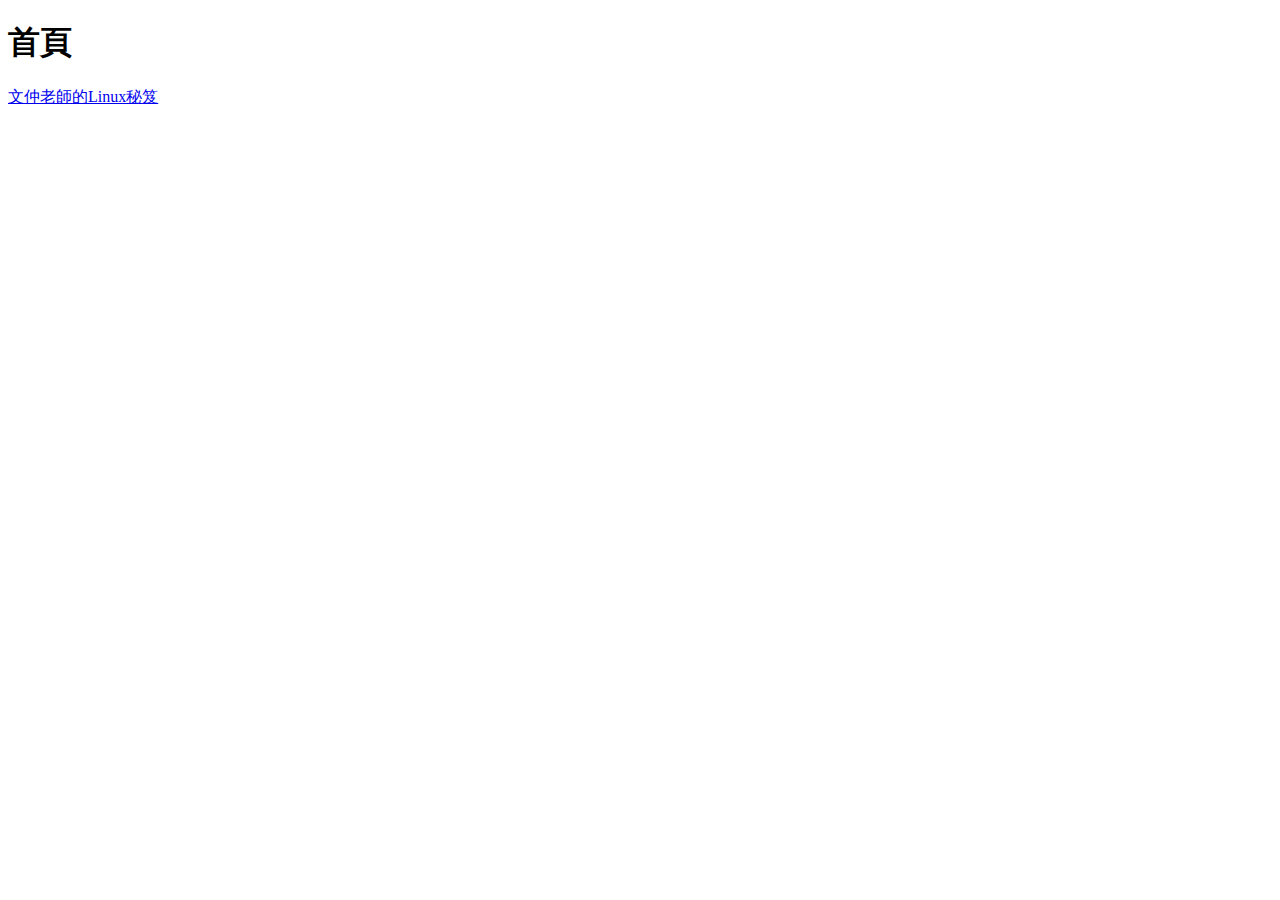
<file: wang3.htm>
<!DOCTYPE html>
<html lang="en">
<head>
    <meta charset="UTF-8">
    <meta name="viewport" content="width=device-width, initial-scale=1.0">
    <title>王朝民的首頁</title>
</head>
<body>
    <h1>首頁</h1>
    <a href="https://elvishsieh.github.io/teaching/linux/">文仲老師的Linux秘笈</a><br>
    <a href="wang32.htm"></a><br>
    <a href="wang33.htm"></a><br>
    
</body>
</html>
</file>
<file: style.css>
@import url('https://fonts.googleapis.com/css2?family=Noto+Sans+JP:wght@300;400&display=swap');

body {
    font-family: 'Noto Sans JP', sans-serif;
    background: url('296879.jpg') no-repeat center center fixed;
    background-size: cover;
    color: #2d2d2d;
    margin: 0;
    padding: 40px;
    line-height: 1.6;
    backdrop-filter: blur(5px);
}

h1 {
    color: #ffffff;
    text-align: center;
    margin-bottom: 30px;
    font-weight: 300;
    letter-spacing: 2px;
    position: relative;
    padding-bottom: 15px;
}

h1::after {
    content: '';
    position: absolute;
    bottom: 0;
    left: 50%;
    transform: translateX(-50%);
    width: 60px;
    height: 1px;
    background-color: #ffffff;
}

h2 {
    color: #110808;
    margin-bottom: 15px;
    font-weight: 400;
    font-size: 1.4em;
    text-align: center;
}

.nav-grid {
    display: grid;
    grid-template-columns: repeat(auto-fit, minmax(280px, 1fr));
    gap: 30px;
    max-width: 1200px;
    margin: 0 auto;
}




.nav-item:hover {
    transform: translateY(-5px);
    background: linear-gradient(145deg, #00ddff, #00ddff);
}

.card {
    background-color: rgba(255, 255, 255, 0.9);
    border-radius: 8px;
    box-shadow: 0 2px 15px rgba(0, 0, 0, 0.08);
    overflow: hidden;
    transition: all 0.3s ease;
}

.card:hover {
    box-shadow: 0 5px 25px rgba(0, 0, 0, 0.15);
}

.card-content {
    padding: 25px;
}

.card-content a {
    display: block;
    text-decoration: none;
    color: #4967ff;
}

.icon {
    font-size: 2em;
    display: block;
    margin-bottom: 15px;
}

p {
    color: #ffffff;
    font-size: 0.95em;
    margin: 10px 0 0;
}
</file>
